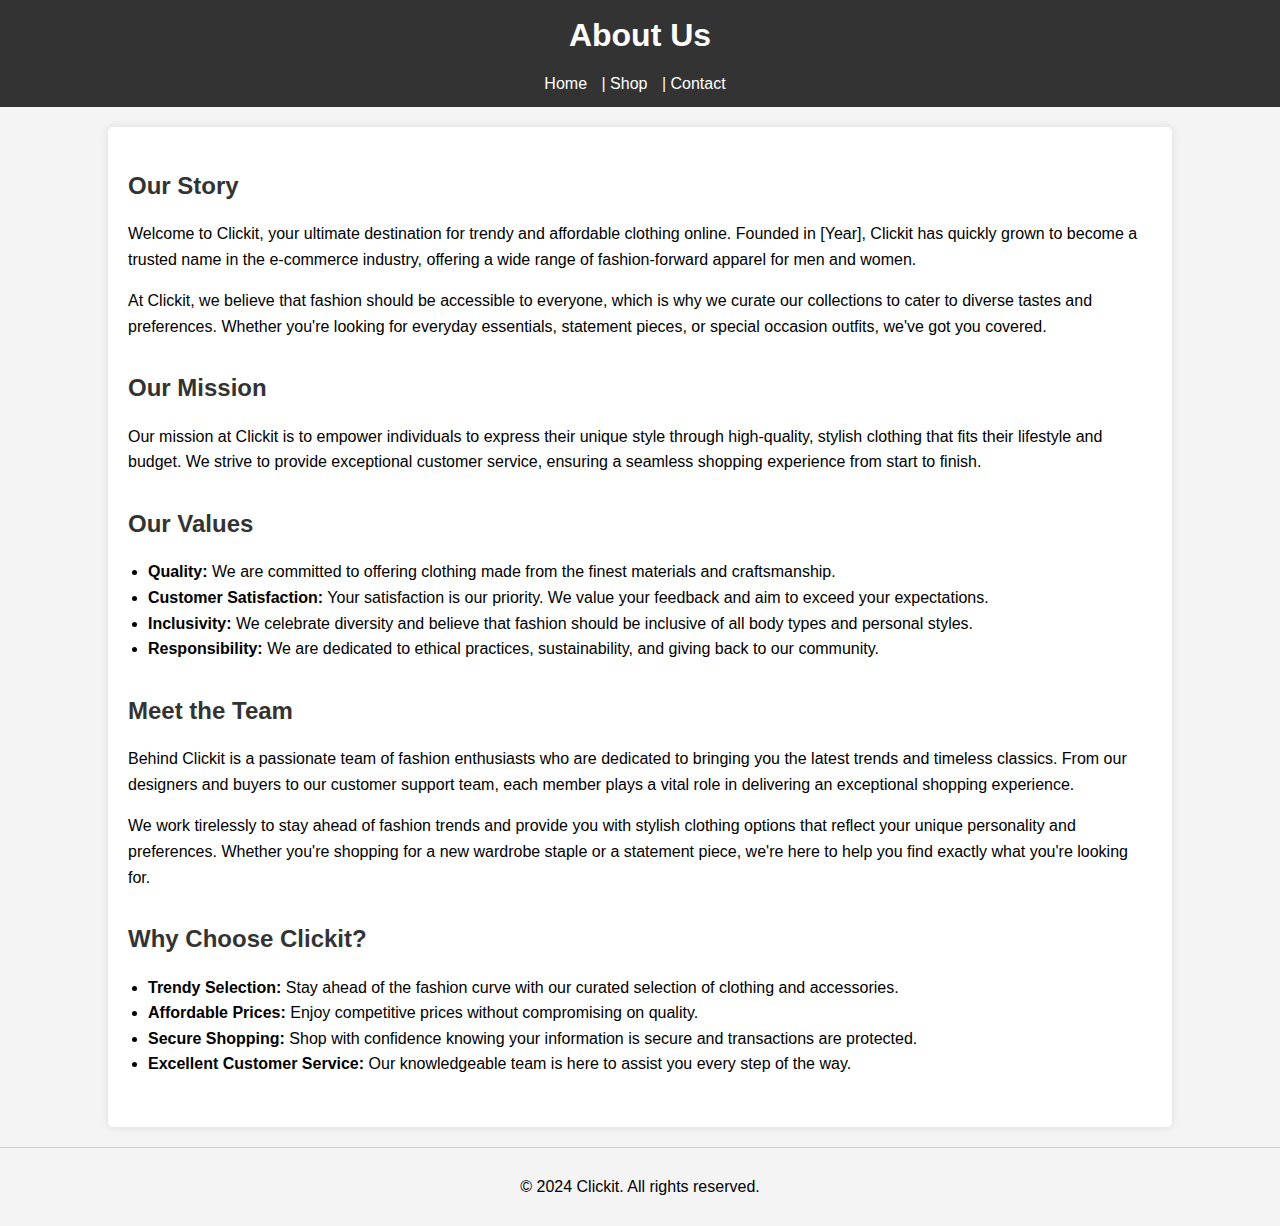
<file: About.html>
<!DOCTYPE html>
<html lang="en">
<head>
    <meta charset="UTF-8">
    <meta name="viewport" content="width=device-width, initial-scale=1.0">
    <title>About Us - Clickit</title>
    <link rel="stylesheet" href="About.css">
</head>
<body>
    <header>
        <h1>About Us</h1>
        <nav>
            <a href="index.html">Home</a> | 
            <a href="index.html">Shop</a> | 
            <a href="help.html">Contact</a>
        </nav>
    </header>
    <main>
        <section class="about-section">
            <h2>Our Story</h2>
            <p>Welcome to Clickit, your ultimate destination for trendy and affordable clothing online. Founded in [Year], Clickit has quickly grown to become a trusted name in the e-commerce industry, offering a wide range of fashion-forward apparel for men and women.</p>
            <p>At Clickit, we believe that fashion should be accessible to everyone, which is why we curate our collections to cater to diverse tastes and preferences. Whether you're looking for everyday essentials, statement pieces, or special occasion outfits, we've got you covered.</p>
        </section>
        
        <section class="mission-vision">
            <h2>Our Mission</h2>
            <p>Our mission at Clickit is to empower individuals to express their unique style through high-quality, stylish clothing that fits their lifestyle and budget. We strive to provide exceptional customer service, ensuring a seamless shopping experience from start to finish.</p>
        </section>
        
        <section class="values">
            <h2>Our Values</h2>
            <ul>
                <li><strong>Quality:</strong> We are committed to offering clothing made from the finest materials and craftsmanship.</li>
                <li><strong>Customer Satisfaction:</strong> Your satisfaction is our priority. We value your feedback and aim to exceed your expectations.</li>
                <li><strong>Inclusivity:</strong> We celebrate diversity and believe that fashion should be inclusive of all body types and personal styles.</li>
                <li><strong>Responsibility:</strong> We are dedicated to ethical practices, sustainability, and giving back to our community.</li>
            </ul>
        </section>
        
        <section class="team">
            <h2>Meet the Team</h2>
            <p>Behind Clickit is a passionate team of fashion enthusiasts who are dedicated to bringing you the latest trends and timeless classics. From our designers and buyers to our customer support team, each member plays a vital role in delivering an exceptional shopping experience.</p>
            <p>We work tirelessly to stay ahead of fashion trends and provide you with stylish clothing options that reflect your unique personality and preferences. Whether you're shopping for a new wardrobe staple or a statement piece, we're here to help you find exactly what you're looking for.</p>
        </section>
        
        <section class="social-proof">
            <h2>Why Choose Clickit?</h2>
            <ul>
                <li><strong>Trendy Selection:</strong> Stay ahead of the fashion curve with our curated selection of clothing and accessories.</li>
                <li><strong>Affordable Prices:</strong> Enjoy competitive prices without compromising on quality.</li>
                <li><strong>Secure Shopping:</strong> Shop with confidence knowing your information is secure and transactions are protected.</li>
                <li><strong>Excellent Customer Service:</strong> Our knowledgeable team is here to assist you every step of the way.</li>
            </ul>
        </section>
    </main>
    <footer>
        <p>&copy; 2024 Clickit. All rights reserved.</p>
    </footer>
</body>
</html>
</file>
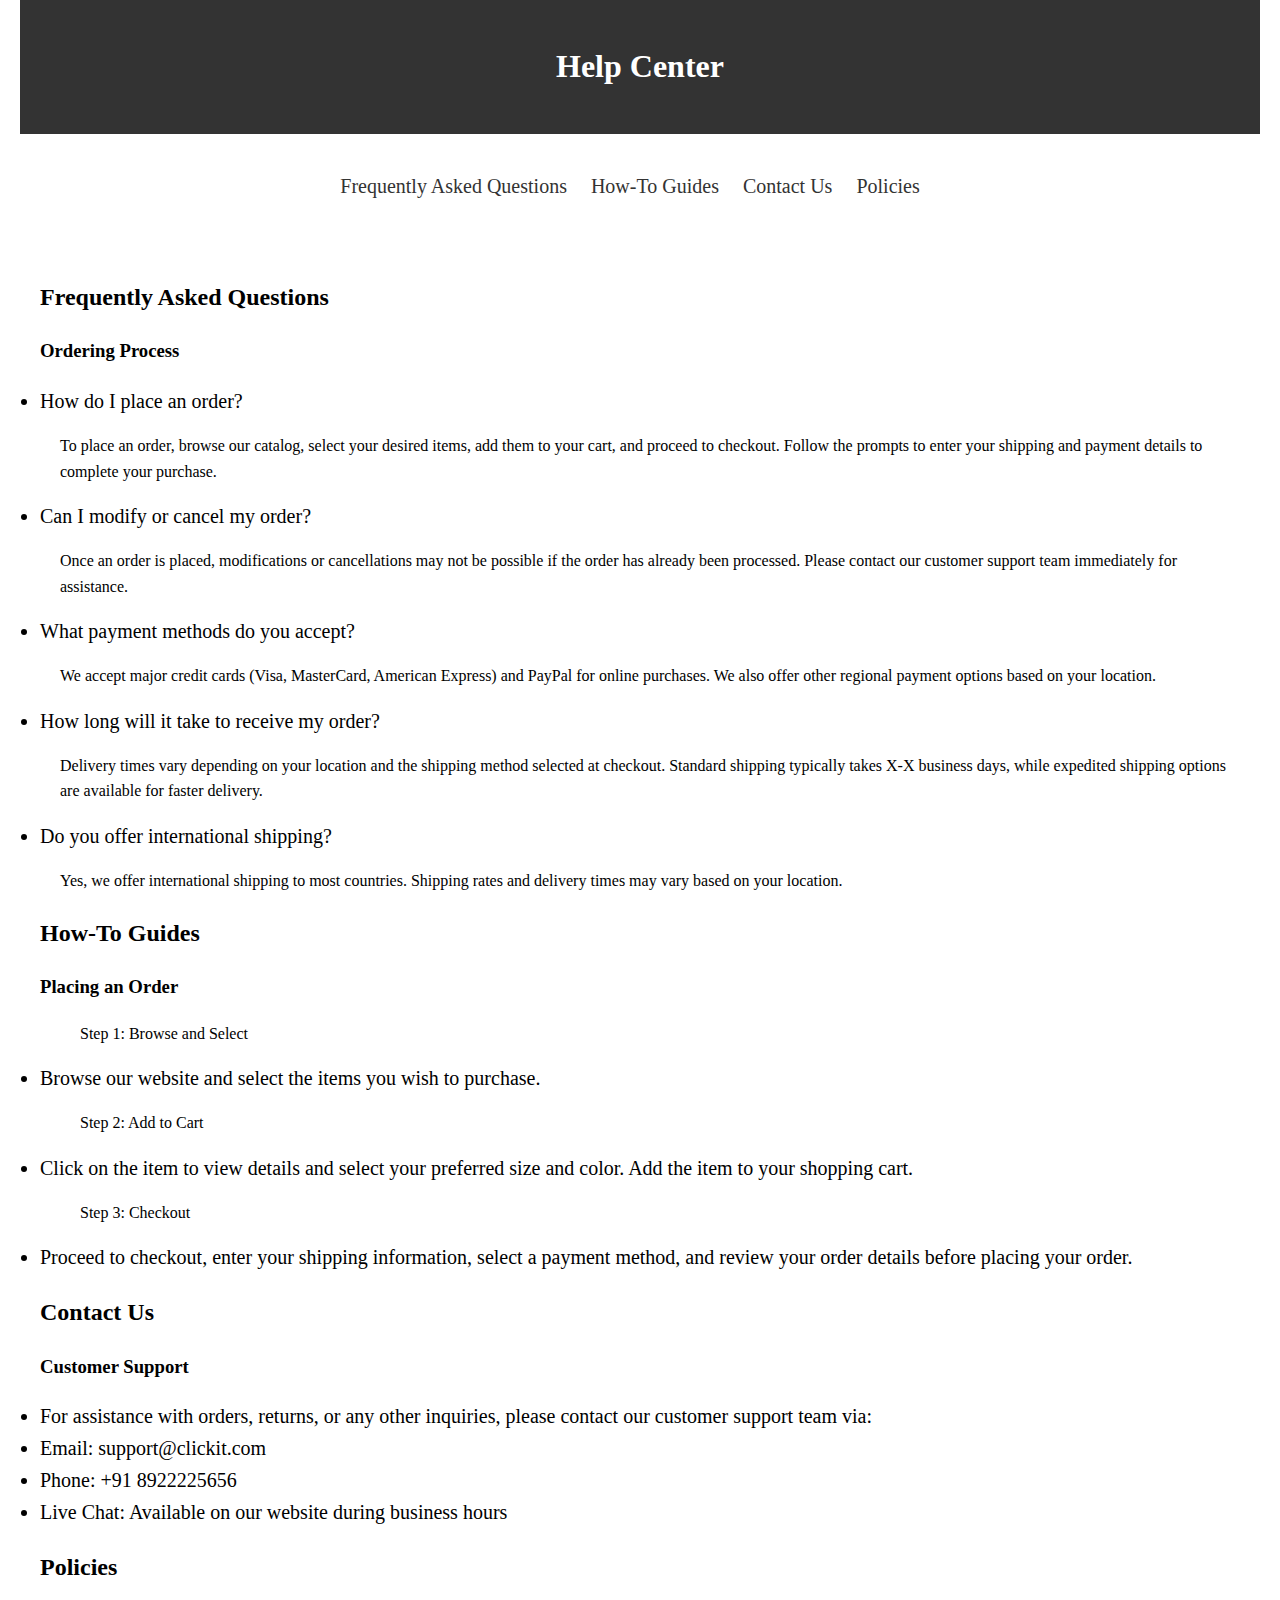
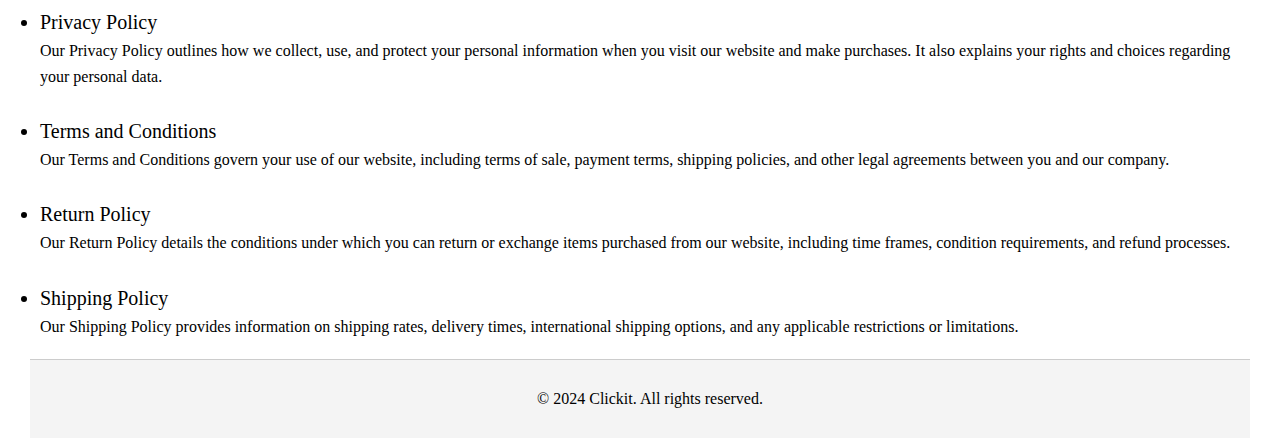
<file: help.html>
<!DOCTYPE html>
<html lang="en">
<head>
    <meta charset="UTF-8">
    <meta name="viewport" content="width=device-width, initial-scale=1.0">
    <title>Help - Clothing Store</title>
    <link rel="stylesheet" href="help.css">
    <link rel="stylesheet" href="https://cdnjs.cloudflare.com/ajax/libs/font-awesome/6.5.1/css/all.min.css">
</head>
<body>
    <header>
        <h1>Help Center</h1>
    </header>
    <nav>
        <ul>
            <li><a href="#faq">Frequently Asked Questions</a></li>
            <li><a href="#how-to">How-To Guides</a></li>
            <li><a href="#contact">Contact Us</a></li>
            <li><a href="#policies">Policies</a></li>
        </ul>
    </nav>
    <main>
        <section id="faq">
            <h2>Frequently Asked Questions</h2>
            <h3>Ordering Process</h3> 
             <li>How do I place an order?</li> 
                
               <p>To place an order, browse our catalog, select your desired items, add them to your cart, and proceed to checkout. Follow the prompts to enter your shipping and payment details to complete your purchase.</p>
              <li>Can I modify or cancel my order?</li> 
                
              <p>Once an order is placed, modifications or cancellations may not be possible if the order has already been processed. Please contact our customer support team immediately for assistance.</p>
              <li> What payment methods do you accept?</li>
               <p>We accept major credit cards (Visa, MasterCard, American Express) and PayPal for online purchases. We also offer other regional payment options based on your location.</p>
               <li>How long will it take to receive my order?</li>
                
               <p>Delivery times vary depending on your location and the shipping method selected at checkout. Standard shipping typically takes X-X business days, while expedited shipping options are available for faster delivery.</p>
               <li>Do you offer international shipping?</li>
                
               <p>Yes, we offer international shipping to most countries. Shipping rates and delivery times may vary based on your location.</p>
        </section>
        
        <section id="how-to">
            <h2>How-To Guides</h2>
            <h3>Placing an Order</h3>
            <ul>Step 1: Browse and Select</ul>
                
            <li>Browse our website and select the items you wish to purchase.</li>
            <ul>Step 2: Add to Cart</ul>
                
            <li>Click on the item to view details and select your preferred size and color. Add the item to your shopping cart.</li>
            <ul>Step 3: Checkout</ul>
                
            <li>Proceed to checkout, enter your shipping information, select a payment method, and review your order details before placing your order.</li>
        </section>
        
        <section id="contact">
            <h2>Contact Us</h2>
            <h3>Customer Support</h3>

            <li>For assistance with orders, returns, or any other inquiries, please contact our customer support team via:</li>
                <li>    Email: support@clickit.com</li>
                    <li>   Phone: +91 8922225656</li>
                        <li> Live Chat: Available on our website during business hours</li>
        </section>
        
        <section id="policies">
            <h2>Policies</h2>
            <li>Privacy Policy</li>
                Our Privacy Policy outlines how we collect, use, and protect your personal information when you visit our website and make purchases. It also explains your rights and choices regarding your personal data.<br>
            <br><li>Terms and Conditions </li>
                Our Terms and Conditions govern your use of our website, including terms of sale, payment terms, shipping policies, and other legal agreements between you and our company.<br>
                <br><li>Return Policy</li>
                Our Return Policy details the conditions under which you can return or exchange items purchased from our website, including time frames, condition requirements, and refund processes.<br>
                <br><li>Shipping Policy</li>
                Our Shipping Policy provides information on shipping rates, delivery times, international shipping options, and any applicable restrictions or limitations.<br>
        </section>
    </main>
    <footer>
        <p>&copy; 2024 Clickit. All rights reserved.</p>
    </footer>
</body>
</html>
</file>
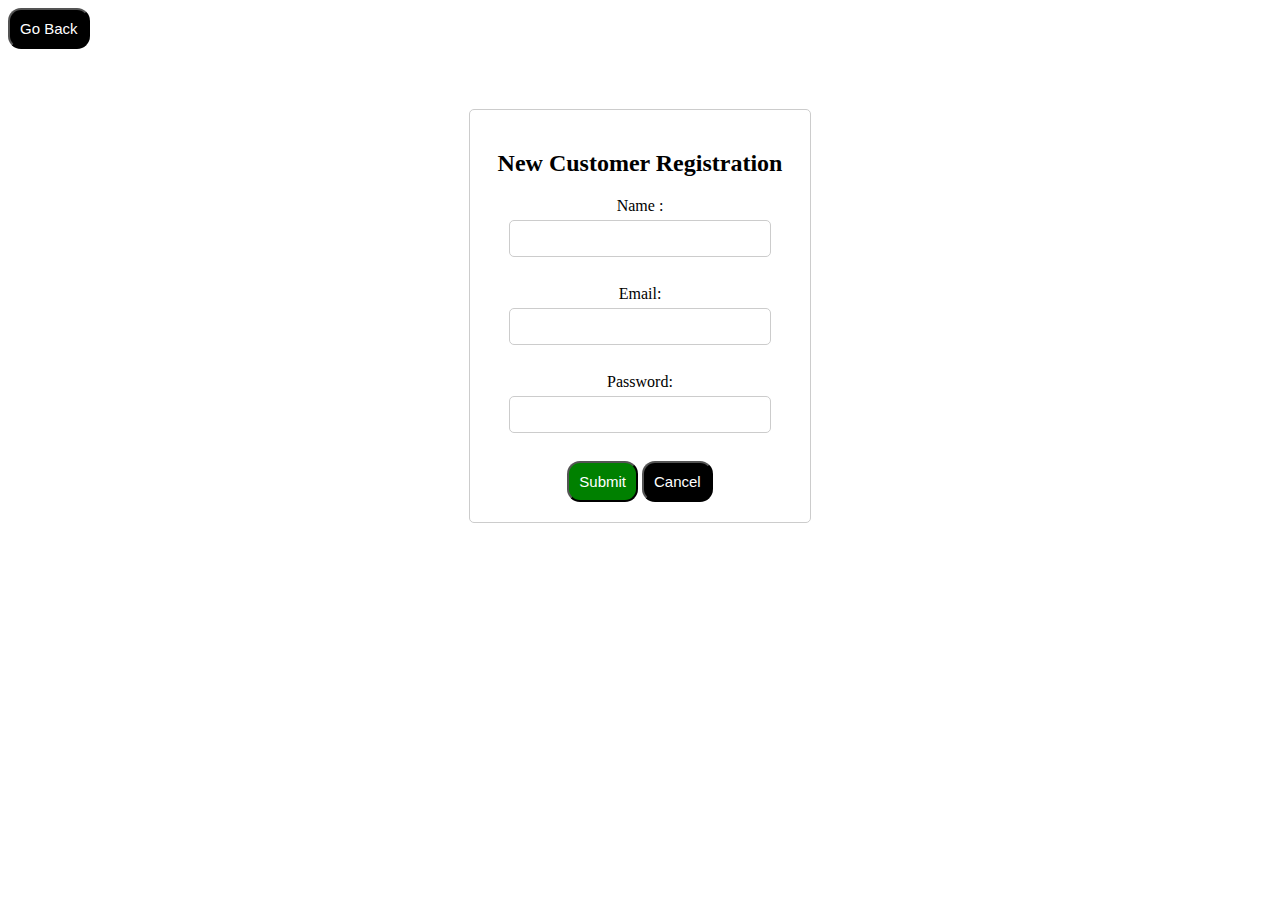
<file: login.html>
<!DOCTYPE html>
<html lang="en">
<head>
    <meta charset="UTF-8">
    <meta name="viewport" content="width=device-width, initial-scale=1.0">
    <title>Document</title>
    <link rel="stylesheet" href="login.css">
</head>
<body>
    <section>
        
        <button onclick="goBack()" id="back">Go Back</button>
        

            <div id="newCustomerForm" class="hidden">
                <h2>New Customer Registration</h2>
                <form>
                    <label for="name">Name :</label> <br>
                    <input type="text" id="Name" name="name" required><br><br>

                    <label for="email">Email:</label> <br>
                    <input type="email" id="email" name="email" required><br><br>

                    <label for="password">Password:</label> <br>
                    <input type="password" id="password" name="password" required><br><br>
                    <button onclick="Reg()" id="Submit">Submit</button>
                    <button onclick="cancel()" id="Cancel">Cancel</button>
                </form>
            </div>
            <script src="login.js"></script>
    </section>
    
</body>
</html>
</file>
<file: About.css>
body {
    font-family: Arial, sans-serif;
    line-height: 1.6;
    margin: 0;
    padding: 0;
    background-color: #f4f4f4;
}

header {
    background-color: #333;
    color: #fff;
    padding: 10px 20px;
    text-align: center;
}

header h1 {
    margin: 0;
}

nav {
    margin-top: 10px;
}

nav a {
    color: #fff;
    text-decoration: none;
    margin-right: 10px;
}

main {
    width: 80%;
    max-width: 1200px;
    margin: 20px auto;
    padding: 20px;
    background-color: #fff;
    border-radius: 5px;
    box-shadow: 0 0 10px rgba(0, 0, 0, 0.1);
}

.about-section, .mission-vision, .values, .team, .social-proof {
    margin-bottom: 30px;
}

.about-section h2, .mission-vision h2, .values h2, .team h2, .social-proof h2 {
    color: #333;
    font-size: 24px;
    margin-bottom: 10px;
}

.values ul, .social-proof ul {
    list-style-type: disc;
    padding-left: 20px;
}

footer {
    text-align: center;
    padding: 10px;
    background-color: #f4f4f4;
    border-top: 1px solid #ccc;
}
</file>
<file: help.css>
body {
    font-family: 'Merriweather", serif';  
    line-height: 1.6;
    margin: 0;
    padding: 0;
}

header, nav, main, footer {
    width: 100%;
    max-width: 1200px;
    margin: 0 auto;
    padding: 20px;
}

header {
    background-color: #333;
    color: #fff;
    text-align: center;
}

nav ul {
    list-style-type: none;
    padding: 0;
    text-align: center;
}

nav ul li {
    display: inline;
    margin-right: 20px;
}

nav ul li a {
    color: #333;
    text-decoration: none;
}

nav ul li a:hover {
    text-decoration: underline;
}

footer {
    text-align: center;
    padding: 10px;
    background-color: #f4f4f4;
    border-top: 1px solid #ccc;
}
li {
    font-size: 20px; 
}
p {
    margin-left: 20px;
}
</file>
<file: login.css>
#newCustomerForm {
    text-align: center;
    border-radius: 25% ;
    max-width: 300px;
    margin: 0 auto;
    padding: 20px;
    border: 1px solid #ccc;
    border-radius: 5px;
    margin-top: 60px;
}
#email, #Name {
    width: 80%;
    padding: 10px;
    margin: 5px 0 10px 0;
    border: 1px solid #ccc;
    border-radius: 5px;
}
#password {
    width: 80%;
    padding: 10px;
    margin: 5px 0 10px 0;
    border: 1px solid #ccc;
    border-radius: 5px;
}
#Submit{
    padding: 10px;
    background-color: green;
    color: white;
    border-radius: 13px;
    font-size :15px;
    
}
#Cancel, #back {
    padding: 10px;
    background-color: black;
    color: white;
    border-radius: 13px;
    font-size :15px;
}
</file>
